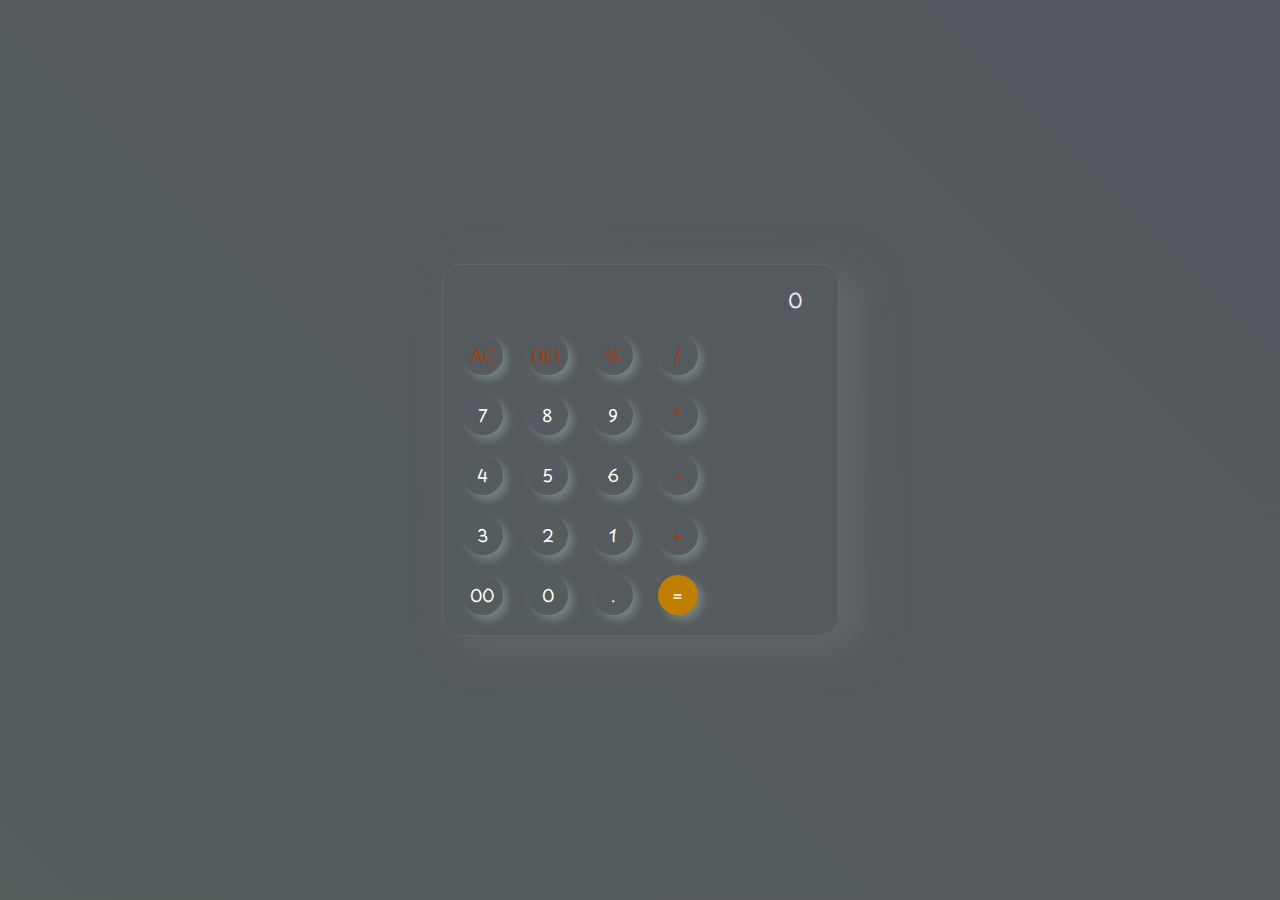
<file: index.html>
<!DOCTYPE html>
<html lang="en">
  <head>
    <meta charset="UTF-8" />
    <meta http-equiv="X-UA-Compatible" content="IE=edge" />
    <meta name="viewport" content="width=device-width, initial-scale=1.0" />
    <link rel="stylesheet" href="style1.css" />
    <title>Calculator - By Code Traversal</title>
  </head>
  <body>
    <div class="container">
      <div class="calculator">
        <input type="text" id="inputBox" placeholder="0" />
        <div>
          <button class="button operator">AC</button>
          <button class="button operator">DEL</button>
          <button class="button operator">%</button>
          <button class="button operator">/</button>
        </div>
        <div>
          <button class="button">7</button>
          <button class="button">8</button>
          <button class="button">9</button>
          <button class="button operator">*</button>
        </div>
        <div>
          <button class="button">4</button>
          <button class="button">5</button>
          <button class="button">6</button>
          <button class="button operator">-</button>
        </div>
        <div>
          <button class="button">3</button>
          <button class="button">2</button>
          <button class="button">1</button>
          <button class="button operator">+</button>
        </div>

        <div>
          <button class="button">00</button>
          <button class="button">0</button>
          <button class="button">.</button>
          <button class="button equalBtn">=</button>
        </div>
      </div>
    </div>

    <script src="calculator.js"></script>
  </body>
</html>
</file>
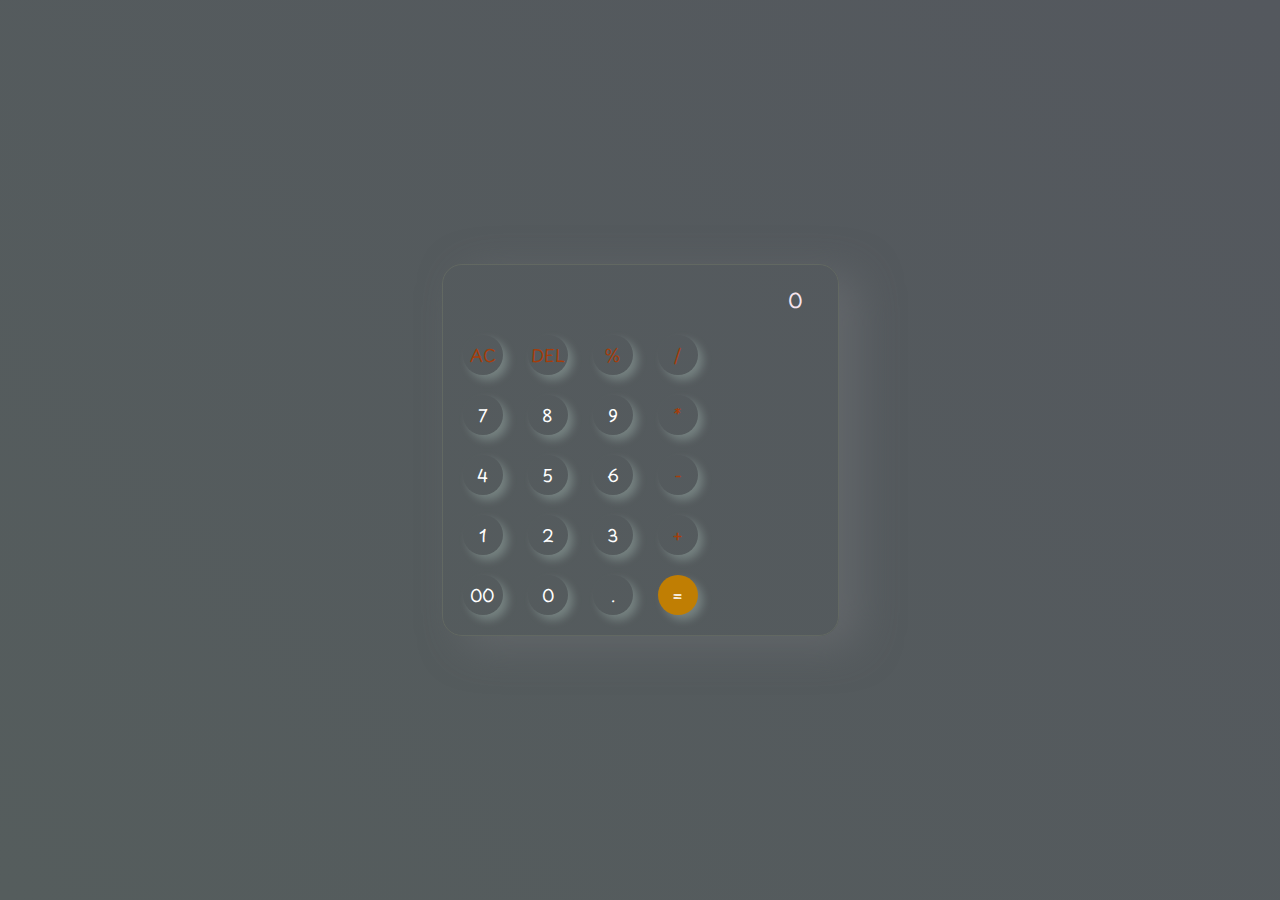
<file: calculator.html>
<!DOCTYPE html>
<html lang="en">
  <head>
    <meta charset="UTF-8" />
    <meta http-equiv="X-UA-Compatible" content="IE=edge" />
    <meta name="viewport" content="width=device-width, initial-scale=1.0" />
    <link rel="stylesheet" href="style1.css" />
    <title>Calculator - By Code Traversal</title>
  </head>
  <body>
    <div class="container">
      <div class="calculator">
        <input type="text" id="inputBox" placeholder="0" />
        <div>
          <button class="button operator">AC</button>
          <button class="button operator">DEL</button>
          <button class="button operator">%</button>
          <button class="button operator">/</button>
        </div>
        <div>
          <button class="button">7</button>
          <button class="button">8</button>
          <button class="button">9</button>
          <button class="button operator">*</button>
        </div>
        <div>
          <button class="button">4</button>
          <button class="button">5</button>
          <button class="button">6</button>
          <button class="button operator">-</button>
        </div>
        <div>
          <button class="button">1</button>
          <button class="button">2</button>
          <button class="button">3</button>
          <button class="button operator">+</button>
        </div>

        <div>
          <button class="button">00</button>
          <button class="button">0</button>
          <button class="button">.</button>
          <button class="button equalBtn">=</button>
        </div>
      </div>
    </div>

    <script src="calculator.js"></script>
  </body>
</html>
</file>
<file: style1.css>
@import url('https://fonts.googleapis.com/css2?family=Kenia&family=Playpen+Sans&display=swap');
*{
    margin: 0px;
    padding: 0px;
    box-sizing: border-box;
    font-family: 'Kenia', sans-serif;
    font-family: 'Playpen Sans', cursive;
}
input{
    text-align: right;
    cursor: pointer;
    box-shadow: px 2px 15px rgb(84, 84, 84, 0.1);
    padding-right: 35px;
    font-size: 20px;
    width: 100%;
    margin: 10px;
    color: white;
    border: none;
    background: transparent;

}
body{
    display: flex;
    width: 100%;
    height: 100vh;
    justify-content: center;
    align-items: center;
    background: linear-gradient(45deg, rgb(85, 93, 93) ,rgb(84, 88, 94));
}
.calculator{
    border: 1px solid#626862;
    padding: 10px;
    background: transparent;
    box-shadow: 20px 10px 40px rgb(113, 115, 119,0.5);
    border-radius: 20px;

}
input::placeholder{
    color: rgb(246, 228, 238);
}
button{
    border: none;
    width: 40px;
    height: 40px;
    margin: 10px;
    border-radius: 50%;
    background: transparent;
    font-size: 17px;
    cursor: pointer;
    color: white;
    box-shadow: 5px 5px 9px rgb(191, 220, 208,0.3);
    transition: all ease-in;

}
.equalBtn{
    background-color: rgb(192, 126, 3);
}
.operator{
    color: rgb(165, 61, 10);
}
.button2{
    color: rgb(86, 186, 214);
}
button:hover{
    box-shadow: 4px 5px 5px lightslategray;
}
</file>
